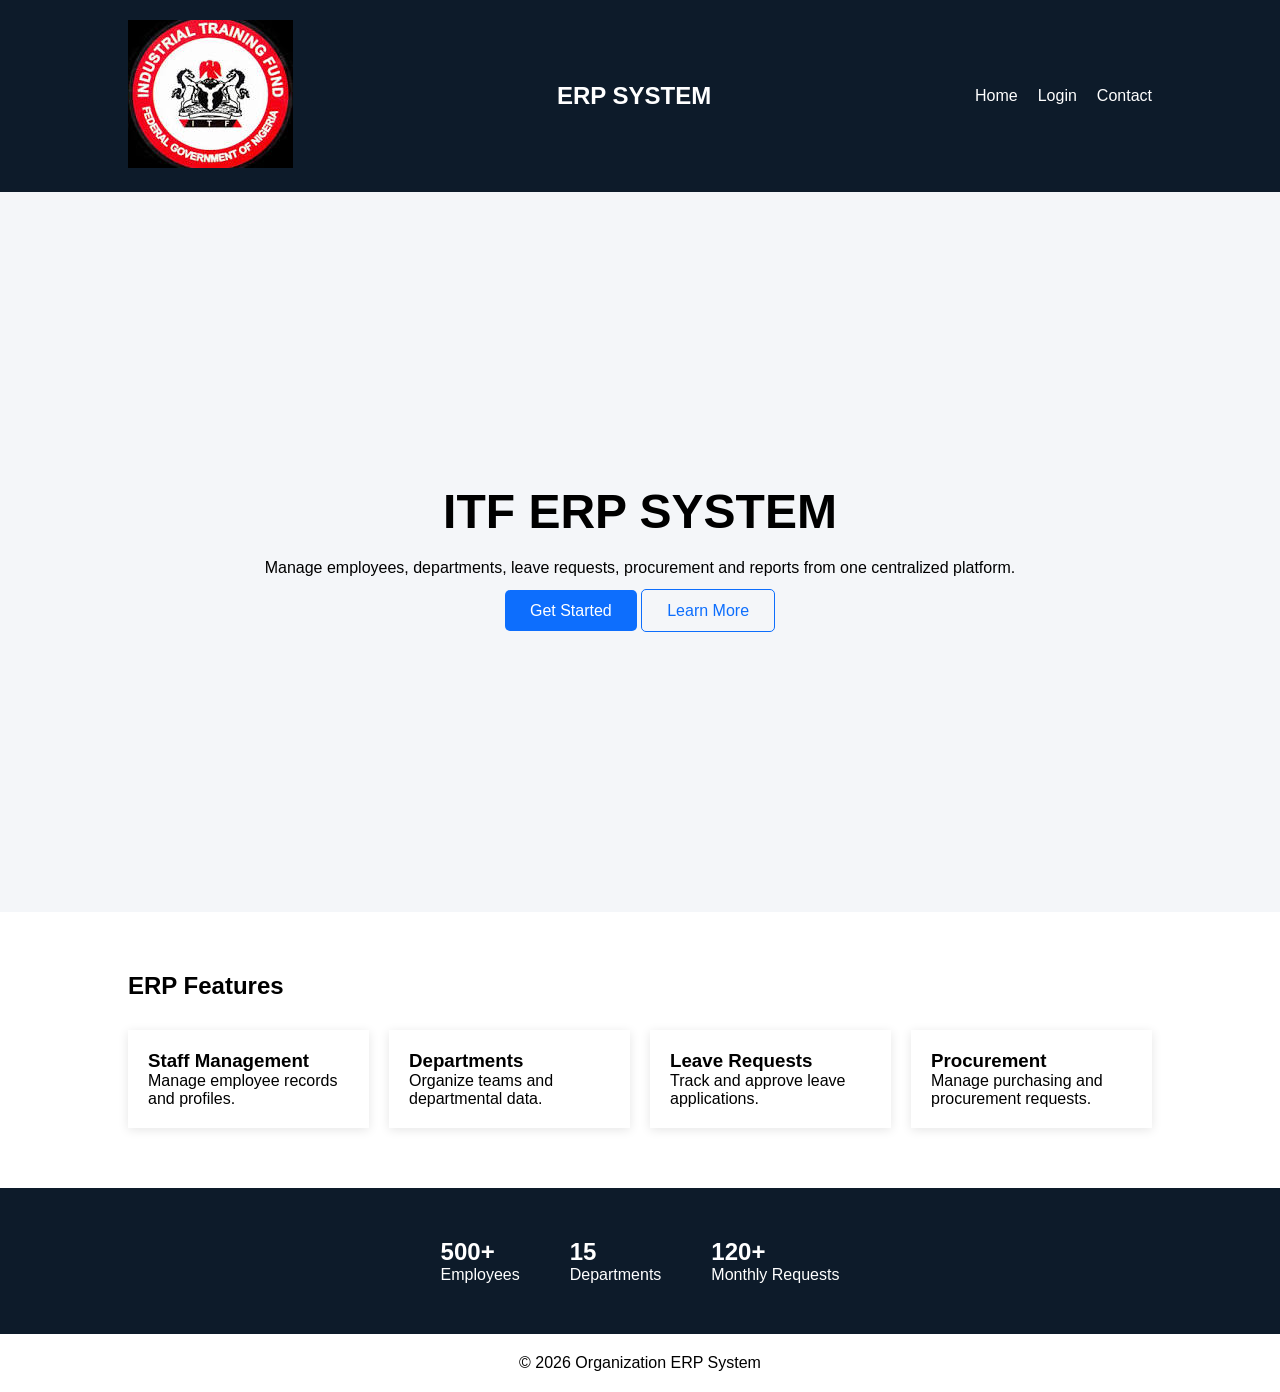
<file: index.html>
<!DOCTYPE html>
<html lang="en">
<head>
<meta charset="UTF-8">
<meta name="viewport" content="width=device-width, initial-scale=1.0">
<title>Organization ERP System</title>
<link rel="stylesheet" href="style.css">
</head>
<body>

<header>
    <nav>
        <div class="logo">
        <img src="itf logo.jpg" alt="Organization Logo">
    </div>

        <h2>ERP SYSTEM</h2>

        <ul>
            <li><a href="index.html">Home</a></li>
            <li><a href="login.html">Login</a></li>
            <li><a href="#">Contact</a></li>
        </ul>
    </nav>
</header>

<section class="hero">
    <div class="hero-content">
        <h1>ITF ERP SYSTEM</h1>
        <p>
            Manage employees, departments, leave requests,
            procurement and reports from one centralized platform.
        </p>

        <a href="login.html" class="btn">Get Started</a>
        <a href="#" class="btn-secondary">Learn More</a>
    </div>
</section>

<section class="features">
    <h2>ERP Features</h2>

    <div class="feature-grid">
        <div class="card">
            <h3>Staff Management</h3>
            <p>Manage employee records and profiles.</p>
        </div>

        <div class="card">
            <h3>Departments</h3>
            <p>Organize teams and departmental data.</p>
        </div>

        <div class="card">
            <h3>Leave Requests</h3>
            <p>Track and approve leave applications.</p>
        </div>

        <div class="card">
            <h3>Procurement</h3>
            <p>Manage purchasing and procurement requests.</p>
        </div>
    </div>
</section>

<section class="stats">
    <div class="stat">
        <h2>500+</h2>
        <p>Employees</p>
    </div>

    <div class="stat">
        <h2>15</h2>
        <p>Departments</p>
    </div>

    <div class="stat">
        <h2>120+</h2>
        <p>Monthly Requests</p>
    </div>
</section>

<footer>
    <p>© 2026 Organization ERP System</p>
</footer>

</body>
</html>
</file>
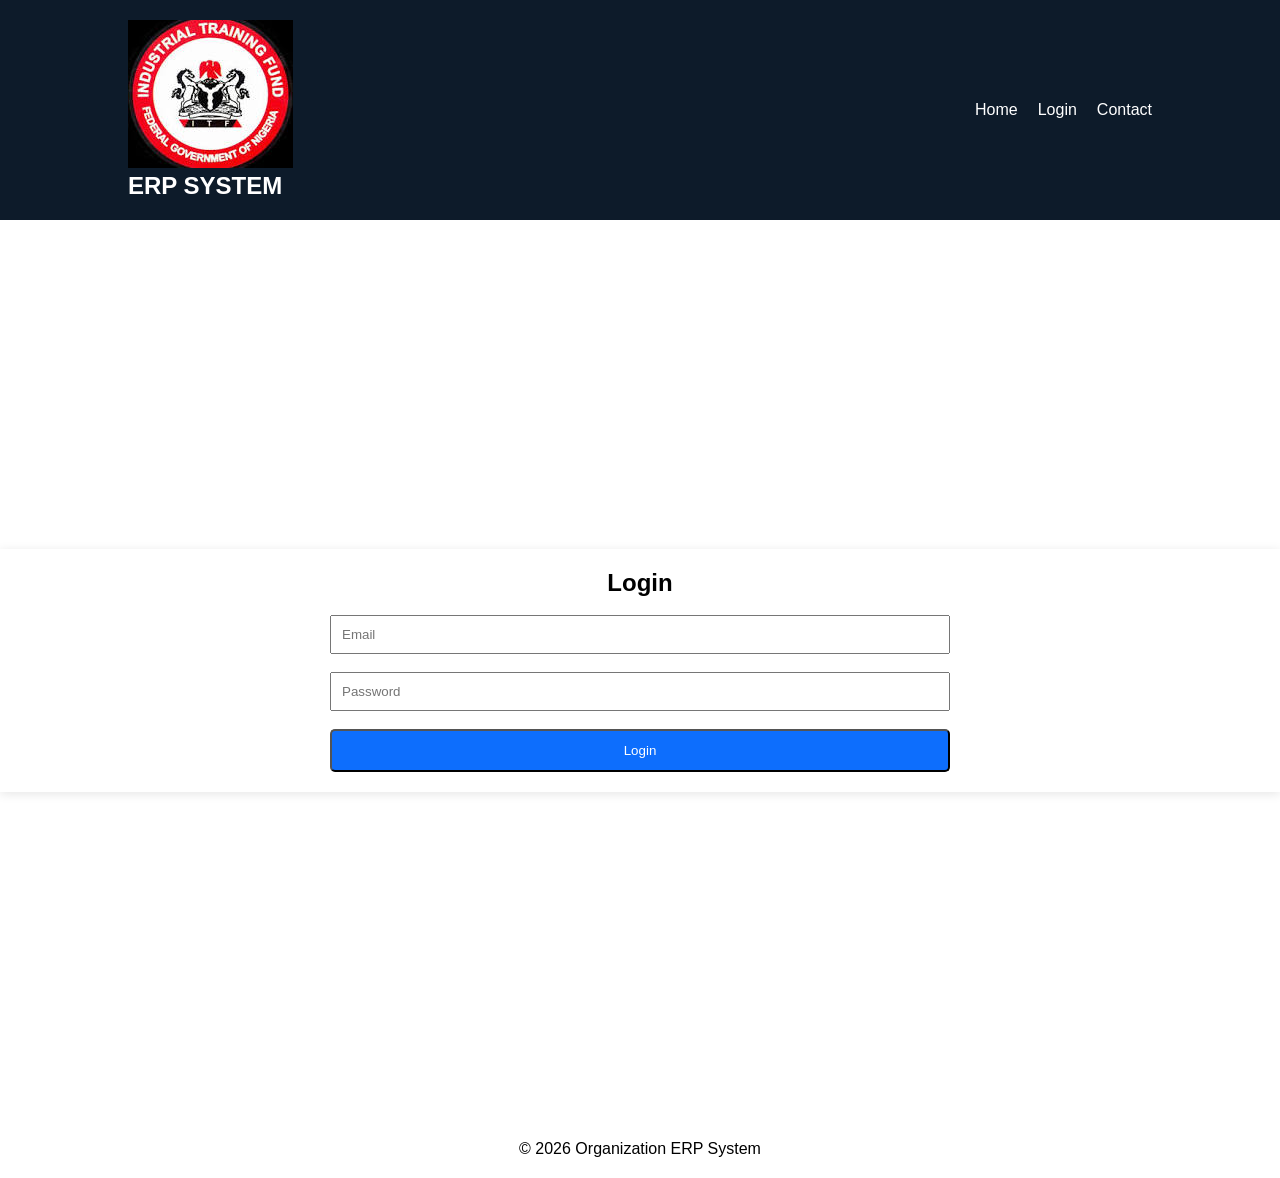
<file: login.html>
<!DOCTYPE html>
<html>
<head>
<title>Login</title>
<link rel="stylesheet" href="style.css">
</head>
<body>
<header>
   <nav>
    <div class="brand">
        <img src="itf logo.jpg" alt="ITF Logo">
        <h2>ERP SYSTEM</h2>
    </div>

    <ul class="menu">
        <li><a href="index.html">Home</a></li>
        <li><a href="login.html">Login</a></li>
        <li><a href="#">Contact</a></li>
    </ul>
</nav>
</header>
<div style="display:flex;justify-content:center;align-items:center;height:100vh;">

<div class="card" style="width:350px;" align="middle">

<h2>Login</h2>

<br>

<input type="email" placeholder="Email" style="width: 50%;padding:10px;"><br><br>

<input type="password" placeholder="Password" style="width:50%;padding:10px;"><br><br>

<a href="dashboard.html">
<button class="btn" style="width:50%;">Login</button>
</a>


</div>

</div>
<footer>
    <p>© 2026 Organization ERP System</p>
</footer>

</body>
</html>
</file>
<file: style.css>
*{
    margin:0;
    padding:0;
    box-sizing:border-box;
}

body{
    font-family:Arial, sans-serif;
}

nav{
    display:flex;
    justify-content:space-between;
    align-items:center;
    padding:20px 10%;
    background:#0d1b2a;
    color:white;
}

nav ul{
    display:flex;
    gap:20px;
    list-style:none;
}

nav a{
    color:white;
    text-decoration:none;
}

.hero{
    height:80vh;
    display:flex;
    justify-content:center;
    align-items:center;
    text-align:center;
    background:#f4f6f9;
}

.hero h1{
    font-size:3rem;
    margin-bottom:20px;
}

.hero p{
    margin-bottom:25px;
}

.btn{
    background:#0d6efd;
    color:white;
    padding:12px 25px;
    text-decoration:none;
    border-radius:5px;
}

.btn-secondary{
    border:1px solid #0d6efd;
    color:#0d6efd;
    padding:12px 25px;
    text-decoration:none;
    border-radius:5px;
}

.features{
    padding:60px 10%;
}

.feature-grid{
    display:flex;
    gap:20px;
    margin-top:30px;
}

.card{
    flex:1;
    padding:20px;
    background:white;
    box-shadow:0 2px 10px rgba(0,0,0,0.1);
}

.stats{
    display:flex;
    justify-content:center;
    gap:50px;
    padding:50px;
    background:#0d1b2a;
    color:white;
}

footer{
    text-align:center;
    padding:20px;
}
</file>
